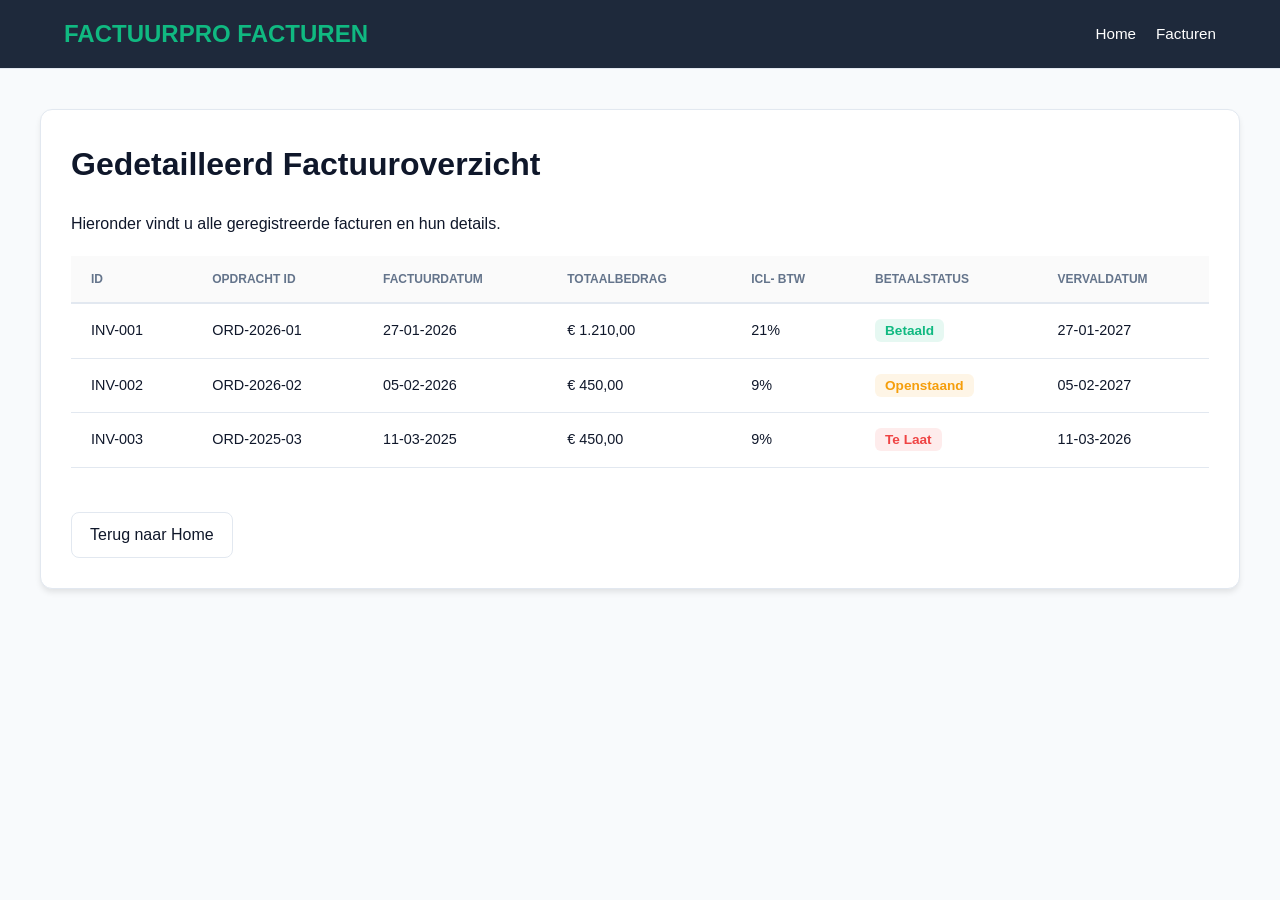
<file: Nino/facturen.html>
<!DOCTYPE html>
<html lang="nl">
<head>
    <meta charset="UTF-8">
    <meta name="viewport" content="width=device-width, initial-scale=1.0">
    <title>Alle Facturen - FactuurPro</title>
    <link rel="stylesheet" href="style.css">
</head>
<body>

    <nav class="navbar">
        <div class="nav-logo">FactuurPro Facturen</div>
        <ul class="nav-links">
            <li><a href="index.html">Home</a></li>
            <li><a href="facturen.html">Facturen</a></li>
        </ul>
    </nav>

    <div class="container">
        <h1>Gedetailleerd Factuuroverzicht</h1>
        <p>Hieronder vindt u alle geregistreerde facturen en hun details.</p>
        
        <table>
            <thead>
                <tr>
                    <th>ID</th>
                    <th>Opdracht ID</th>
                    <th>Factuurdatum</th>
                    <th>Totaalbedrag</th>
                    <th>Icl- BTW</th>
                    <th>Betaalstatus</th>
                    <th>Vervaldatum</th>
                </tr>
            </thead>
            <tbody>
                <tr>
                    <td>INV-001</td>
                    <td>ORD-2026-01</td>
                    <td>27-01-2026</td>
                    <td>€ 1.210,00</td>
                    <td>21%</td>
                    <td><span class="status betaald">Betaald</span></td>
                    <td>27-01-2027</td>
                </tr>
                    <tr>
                        <td>INV-002</td>
                        <td>ORD-2026-02</td>
                        <td>05-02-2026</td>
                        <td>€ 450,00</td>
                        <td>9%</td>
                        <td><span class="status openstaand">Openstaand</span></td>
                        <td>05-02-2027</td>
                    <tr>
                   <td>INV-003</td>
                        <td>ORD-2025-03</td>
                        <td>11-03-2025</td>
                        <td>€ 450,00</td>
                        <td>9%</td>
                    <td><span class="status te-laat">Te Laat</span></td>
                        <td>11-03-2026</td>
                </tr>
            </tbody>
        </table>
        <br>
        <a href="index.html" class="btn-secondary">Terug naar Home</a>
    </div>

</body>
</html>
</file>
<file: Nino/style.css>
/* Globale instellingen & Reset */
* {
    box-sizing: border-box;
    margin: 0;
    padding: 0;
}

:root {
    /* Standaard Licht Thema */
    --bg-body: #f8fafc;
    --bg-card: #ffffff;
    --text-main: #0f172a;
    --text-muted: #64748b;
    --border: #e2e8f0;
    --primary: #10b981;
    --primary-hover: #059669;
    --nav-bg: #1e293b; /* Donkere nav voor contrast */
    --nav-text: #ffffff;
    --input-bg: #f1f5f9;
    --shadow: 0 4px 6px -1px rgba(0, 0, 0, 0.1);
    --danger: #ef4444;
}

/* Automatische Dark Mode */
@media (prefers-color-scheme: dark) {
    :root {
        --bg-body: #0f172a;
        --bg-card: #1e293b;
        --text-main: #f8fafc;
        --text-muted: #94a3b8;
        --border: #334155;
        --nav-bg: #0f172a;
        --input-bg: #1e293b;
        --shadow: 0 4px 6px rgba(0, 0, 0, 0.3);
    }
}

body {
    font-family: 'Segoe UI', Tahoma, Geneva, Verdana, sans-serif;
    background-color: var(--bg-body);
    color: var(--text-main);
    line-height: 1.5;
    transition: background-color 0.3s ease, color 0.3s ease;
}

/* Navigatie aanpassing voor jouw HTML structuur */
.navbar {
    background: var(--nav-bg);
    border-bottom: 1px solid var(--border);
    padding: 1rem 5%;
    display: flex;
    justify-content: space-between;
    align-items: center;
    position: sticky;
    top: 0;
    z-index: 1000;
}

.nav-logo {
    color: var(--primary);
    font-size: 1.5rem;
    font-weight: bold;
    text-transform: uppercase;
}

.nav-links {
    display: flex;
    list-style: none;
}

.nav-links li {
    margin-left: 20px;
}

.nav-links a {
    text-decoration: none;
    color: var(--nav-text);
    font-size: 0.95rem;
    transition: 0.2s;
}

.nav-links a:hover {
    color: var(--primary);
}

/* Hero Sectie (geoptimaliseerd voor nieuwe look) */
.hero {
    background: linear-gradient(rgba(15, 23, 42, 0.8), rgba(15, 23, 42, 0.8)), 
                url('https://images.unsplash.com/photo-1450101499163-c8848c66ca85?auto=format&fit=crop&w=1350&q=80');
    background-size: cover;
    background-position: center;
    color: white;
    padding: 80px 5%;
    text-align: center;
    border-bottom: 4px solid var(--primary);
}

.hero h1 { font-size: 2.5rem; margin-bottom: 10px; }
.hero p { opacity: 0.8; margin-bottom: 25px; }

/* Layout Containers */
.container { 
    max-width: 1200px; 
    margin: 40px auto; 
    padding: 30px;
    background: var(--bg-card);
    border: 1px solid var(--border);
    border-radius: 12px;
    box-shadow: var(--shadow);
}

h1, h2 {
    margin-bottom: 1.5rem;
    color: var(--text-main);
}

/* Tabellen moderniseren */
table { 
    width: 100%; 
    border-collapse: collapse; 
    margin-top: 20px;
}

th { 
    text-align: left; 
    padding: 14px 20px; 
    color: var(--text-muted); 
    text-transform: uppercase; 
    font-size: 0.75rem; 
    border-bottom: 2px solid var(--border);
    background: rgba(0,0,0,0.02);
}

td { 
    padding: 16px 20px; 
    border-bottom: 1px solid var(--border); 
    font-size: 0.9rem; 
}

tr:hover { background: rgba(128,128,128,0.05); }

/* Status Badges */
.status {
    padding: 4px 10px;
    border-radius: 6px;
    font-weight: 600;
    font-size: 0.85rem;
}

.betaald { background: rgba(16, 185, 129, 0.1); color: var(--primary); }
.openstaand { background: rgba(245, 158, 11, 0.1); color: #f59e0b; }
.te-laat { background: rgba(239, 68, 68, 0.1); color: var(--danger); }

/* Knoppen */
.btn-main, .btn-primary {
    display: inline-block;
    background: var(--primary);
    color: white;
    border: none;
    padding: 12px 24px;
    border-radius: 8px;
    cursor: pointer;
    font-weight: 600;
    text-decoration: none;
    transition: 0.2s;
}

.btn-main:hover, .btn-primary:hover {
    background: var(--primary-hover);
    transform: translateY(-1px);
}

.btn-secondary {
    display: inline-block;
    background: var(--bg-card);
    color: var(--text-main);
    border: 1px solid var(--border);
    padding: 10px 18px;
    border-radius: 8px;
    text-decoration: none;
    margin-top: 20px;
}

/* Mobiel */
@media (max-width: 768px) {
    .navbar { flex-direction: column; gap: 15px; }
    .nav-links li { margin: 0 10px; }
    .container { margin: 20px; }
}
</file>
